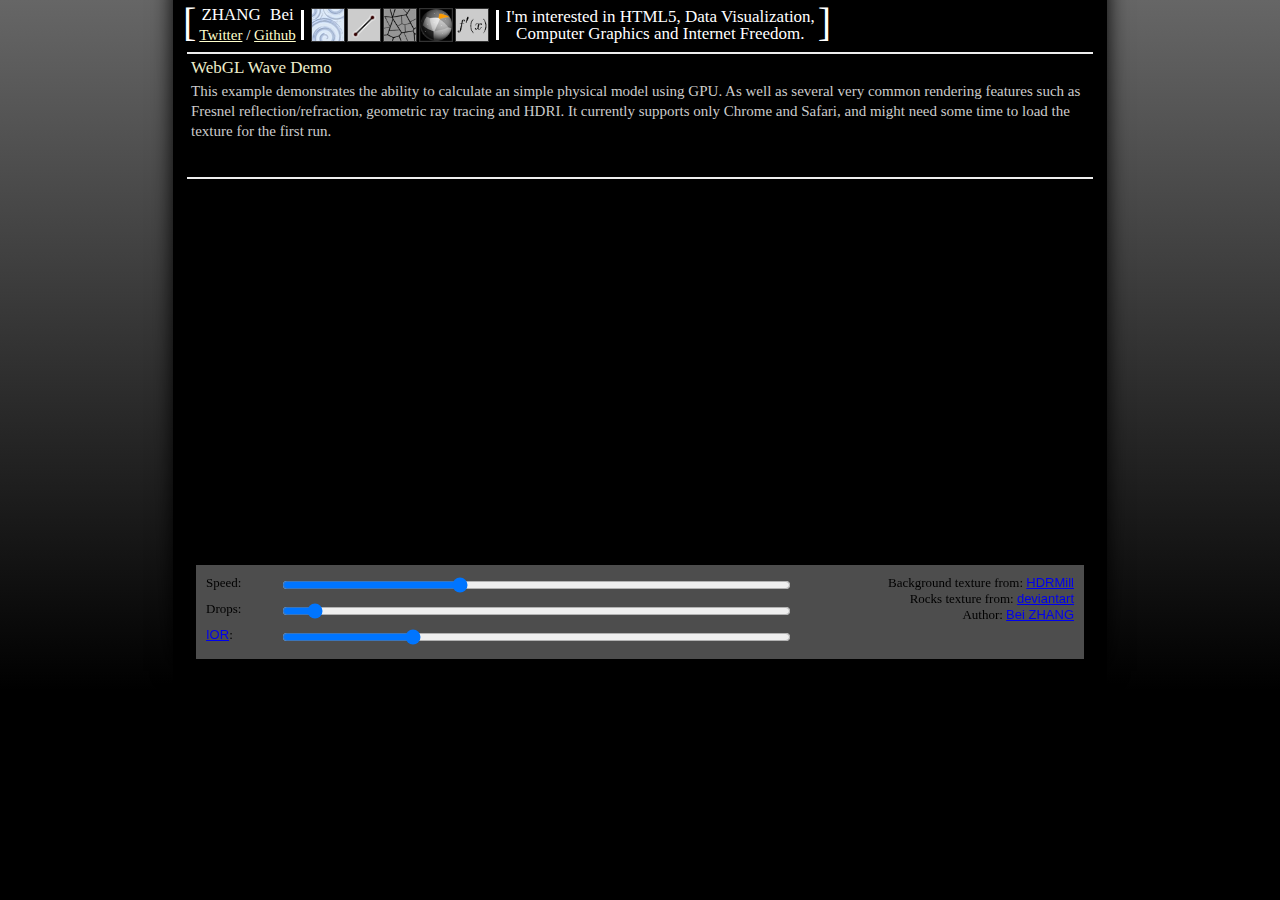
<file: index.html>
<!DOCTYPE html>
<html>
<head>
    <link href="style.css" rel="stylesheet"/>
    <script type="text/javascript" src="main.js"></script>
</head>
<body onload="onPageLoad()">
<div class="center">
    <div class="header">
        <div class="header-par">[</div>
        <div style="float: left; padding-top: 5px; font-size: 17px; text-align: center; line-height: 15px;">
            <span style="font-size: 17px; word-spacing: 5px;">ZHANG Bei</span> <br/> 
            <span style="font-size: 15px;">
            <a href="http://twitter.com/ikarienator">Twitter</a> / <a href="http://github.com/zhangbei">Github</a>
            </span>
        </div>
        <div style="margin-top: 10px; margin-left: 5px; float: left; width: 3px; height: 30px; background: white;"></div>
        <div id="menu" class="header-block"></div>
        <div style="margin-top: 10px; margin-left: 5px; float: left; width: 3px; height: 30px; background: white;"></div>
        <div class="header-block" style="line-height: 17px; font-size: 17px;">I'm interested in HTML5, Data Visualization, <br/> Computer Graphics and Internet Freedom.</div>
        <div class="header-par">]</div>
        <div>&nbsp;</div>
    </div>
    <div id="texts">
        <div id="title"></div>
        <div id="intro"></div>
    </div>
    <iframe id="view" src="" style="border: 0; margin: 0 auto; overflow: hidden;">

    </iframe>
</div>
</body>
</html>
</file>
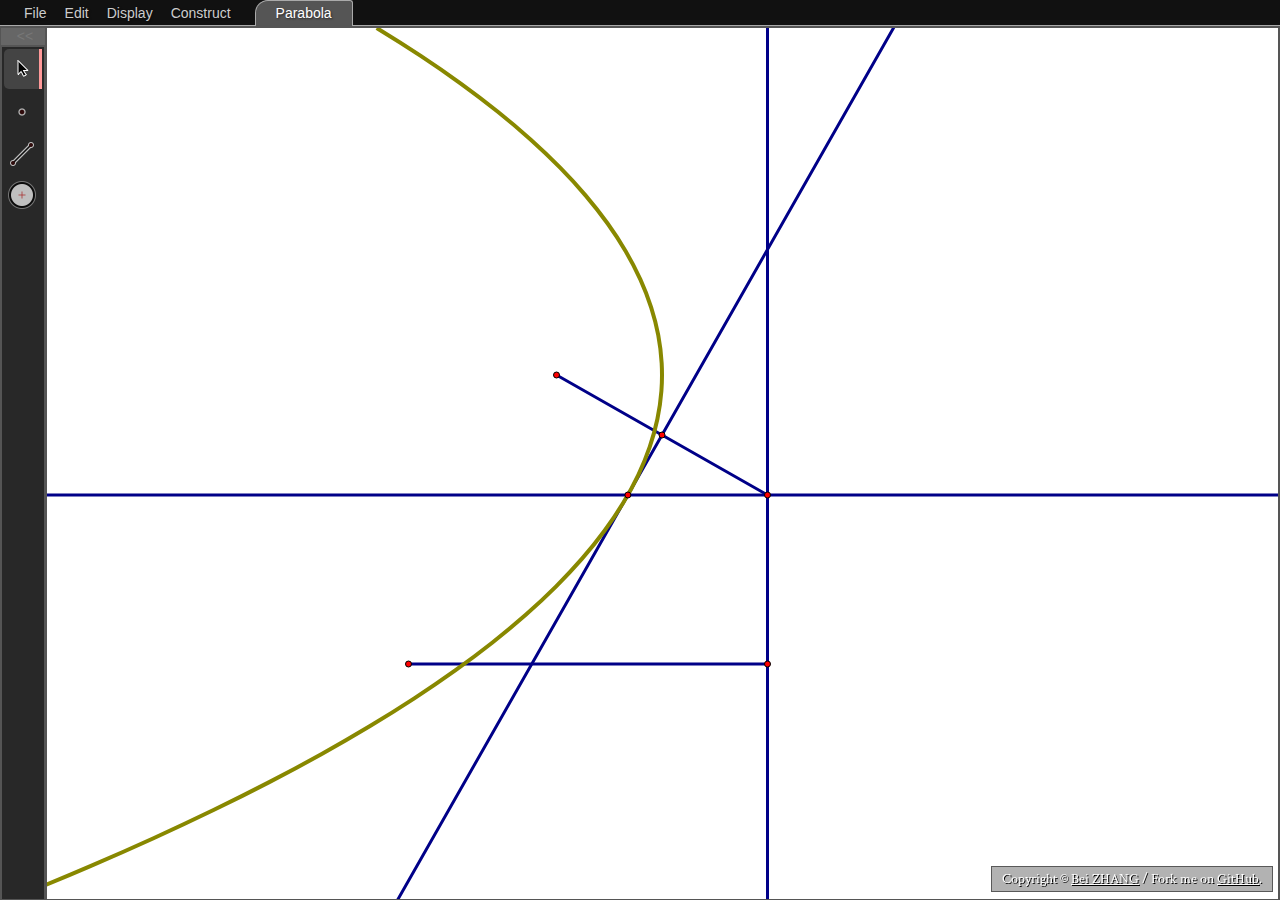
<file: gb/index.html>
<!DOCTYPE html>
<!--Currently disabled cache.manifest-->
<html>
<head>
    <meta http-equiv="Content-Type" content="text/html; charset=UTF-8"/>
    <meta name="viewport" content="width=device-width, user-scalable=no, initial-scale=1, maximum-scale=1"/>
    <meta name="apple-mobile-web-app-capable" content="yes"/>
    <link href="css/index.css" rel="stylesheet" type="text/css"/>
    <title>Geoboard 0.1</title>
    <script type="text/javascript">
        localStorage['cv-Geoboard-0.1-files'] = '["Parabola"]';
        localStorage['cv-Geoboard-0.1-Parabola'] = '{"title":"Parabola","nextId":115,"entities":[{"type":"gpo","data":{"id":"ent100","color":"#F00","hidden":false,"size":4,"name":"","showLabel":false,"labelX":10,"labelY":10,"labelArg":0,"parents":[],"params":[-254,110.5],"fontSize":18}},{"type":"gpo","data":{"id":"ent101","color":"#F00","hidden":false,"size":4,"name":"","showLabel":false,"labelX":10,"labelY":10,"labelArg":0,"parents":[],"params":[105,110.5],"fontSize":18}},{"type":"gpo","data":{"id":"ent105","color":"#F00","hidden":false,"size":4,"name":"","showLabel":false,"labelX":10,"labelY":10,"labelArg":0,"parents":[],"params":[-106,-178.5],"fontSize":18}},{"type":"gli","data":{"id":"ent102","color":"#008","hidden":false,"size":4,"name":"","showLabel":false,"labelX":10,"labelY":10,"labelArg":0.5,"parents":["ent100","ent101"],"params":[],"fontSize":18}},{"type":"gpm","data":{"id":"ent103","color":"#000","hidden":false,"size":4,"name":"","parents":["ent102","ent101"],"params":[true]}},{"type":"xli","data":{"id":"ent104","color":"#008","hidden":false,"size":4,"name":"","showLabel":false,"labelX":10,"labelY":10,"labelArg":0.5,"parents":["ent101","ent103"],"params":[],"fontSize":18}},{"type":"poo","data":{"id":"ent106","color":"#F00","hidden":false,"size":4,"name":"","showLabel":false,"labelX":10,"labelY":10,"labelArg":0,"parents":["ent104"],"params":[-0.47075208913649025],"fontSize":18}},{"type":"gli","data":{"id":"ent107","color":"#008","hidden":false,"size":4,"name":"","showLabel":false,"labelX":10,"labelY":10,"labelArg":0.5,"parents":["ent105","ent106"],"params":[],"fontSize":18}},{"type":"gpm","data":{"id":"ent108","color":"#000","hidden":false,"size":4,"name":"","parents":["ent104","ent106"],"params":[true]}},{"type":"mpo","data":{"id":"ent110","color":"#F00","hidden":false,"size":4,"name":"","showLabel":false,"labelX":10,"labelY":10,"labelArg":0,"parents":["ent107"],"params":[],"fontSize":18}},{"type":"xli","data":{"id":"ent109","color":"#008","hidden":false,"size":4,"name":"","showLabel":false,"labelX":10,"labelY":10,"labelArg":0.5,"parents":["ent106","ent108"],"params":[],"fontSize":18}},{"type":"gpm","data":{"id":"ent111","color":"#000","hidden":false,"size":4,"name":"","parents":["ent107","ent110"],"params":[true]}},{"type":"xli","data":{"id":"ent112","color":"#008","hidden":false,"size":4,"name":"","showLabel":false,"labelX":10,"labelY":10,"labelArg":0.5,"parents":["ent110","ent111"],"params":[],"fontSize":18}},{"type":"xpo","data":{"id":"ent113","color":"#F00","hidden":false,"size":4,"name":"","showLabel":false,"labelX":10,"labelY":10,"labelArg":0,"parents":["ent112","ent109"],"params":[0],"fontSize":18}},{"type":"loc","data":{"id":"ent114","color":"#880","hidden":false,"size":4,"name":"","showLabel":false,"labelX":10,"labelY":10,"labelArg":0,"parents":["ent106","ent113"],"params":[],"fontSize":18}}],"panX":0,"panY":90,"scaleFactor":1}';
        localStorage['cv-Geoboard-0.1-currentDocument'] = 'Parabola';
    </script>
    <script src="scripts/geoboard.compiled.js"></script>
    <link href="http://fonts.googleapis.com/css?family=Crimson+Text" rel="stylesheet" type="text/css">
</head>
<body onload="init()">
<div id="header">
    <ul id="menu" class="menu"></ul>
    <ul id="page-header" class="page-header"></ul>
</div>
<div id="center">
    <div id="left">
        <div id="tools-hider" class="tools-hider">&nbsp;</div>
        <ul id="tools" class="tool"></ul>
    </div>
    <div id="board">
        <div id="area"></div>
    </div>
</div>
<div id="footer">
    <span>
        Copyright &copy; <a target="_blank" href="http://zhangbei.github.com">Bei ZHANG</a> / Fork me on <a
            target="_blank" href="http://github.com/zhangbei/Geoboard">GitHub</a>.
    </span>
</div>
</body>
</html>
</file>
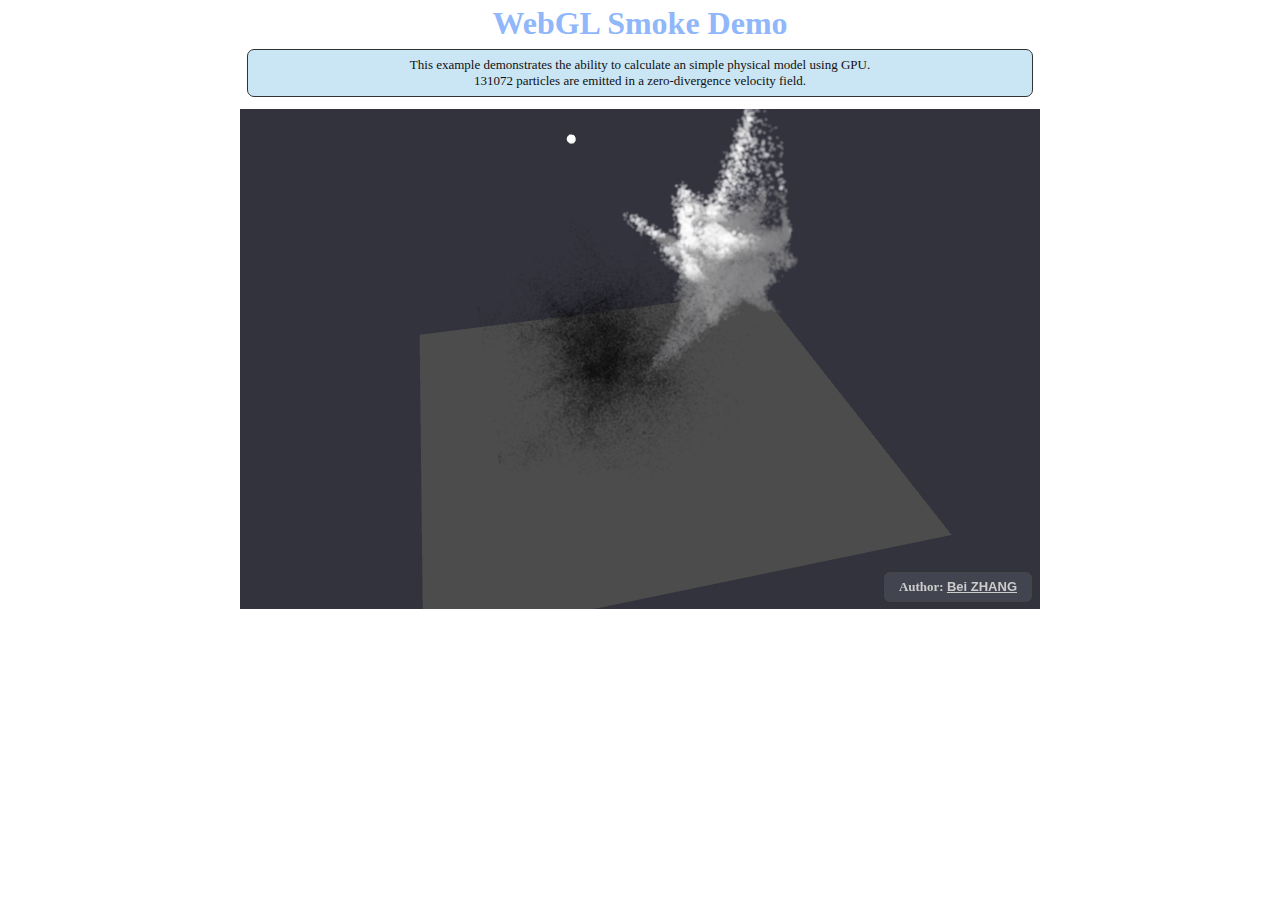
<file: smoke/index.html>
<!DOCTYPE html>
<html>
<head>
  <title>Smoke</title>
  <!--<link href='http://fonts.googleapis.com/css?family=Crimson+Text' rel='stylesheet' type='text/css'>-->
  <link rel="stylesheet" media="all" type="text/css" href="style.css"/>
  <style type="text/css">
    canvas {
      background: black;
    }
  </style>

  <script type="text/javascript" src="PhiloGL.cls.js"></script>
  <script type="text/javascript" src="CameraControl.js"></script>
  <script type="text/javascript" src="SwapTexture.js"></script>
  <script type="text/javascript" src="index.js"></script>

</head>
<body>
<div id="container">
  <div id="title">
    <h1>WebGL Smoke Demo</h1>

    <div class="description">
      This example demonstrates the ability to calculate an simple physical model using GPU. <br/>
      131072 particles are emitted in a zero-divergence velocity field.
    </div>
  </div>

  <canvas id="smoke" style="width:800px;height:500px"></canvas>

  <div class="banner">Author: <a target="_blank" href="http://zhangbei.github.com">Bei ZHANG</a></div>
</div>

<script>
  if (!PhiloGL.hasWebGL()) {
    document.body.className = 'no-webgl';
    document.getElementById('fallback').innerHTML = ''
        + '<div style="margin:10px;">'
        + 'Your browser does not support WebGL. Try downloading <a href="http://google.com/chrome/">Google Chrome</a> to see the example.'
        + '</div>'
        + '<iframe title="YouTube video player" width="640" height="510" src="http://www.youtube.com/embed/NzDA2Rj3_uE" frameborder="0" allowfullscreen></iframe>';
  }
</script>
</body>
</html>
</file>
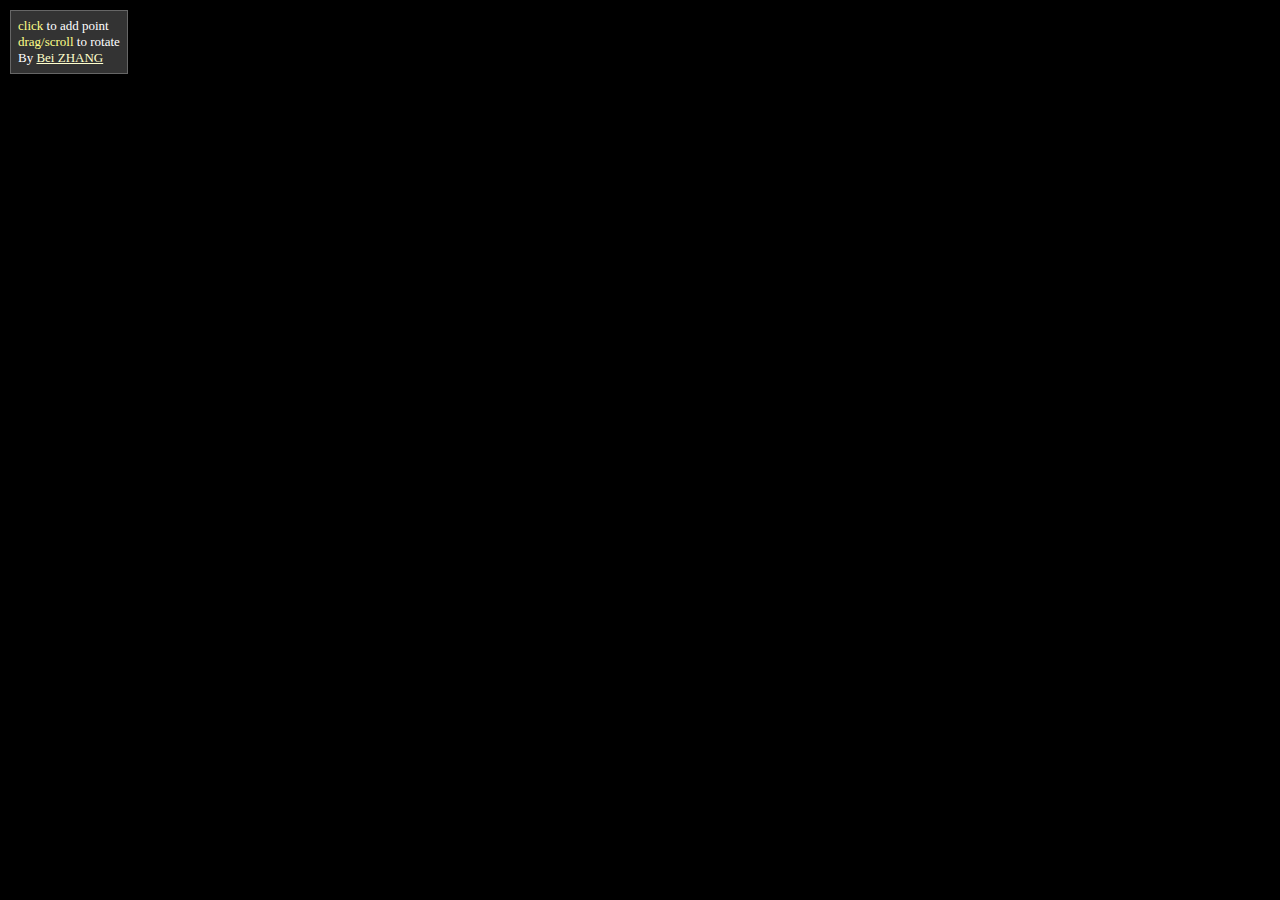
<file: sp_voronoi/index.html>
<!DOCTYPE html>
<html>
<head>
  <title>PhiloGL - Spherical Voronoi Diagram</title>
  <meta charset="utf-8">
  <link href='http://fonts.googleapis.com/css?family=Crimson+Text' rel='stylesheet' type='text/css'>
  <link type='text/css' rel='stylesheet' href='style.css' media='all' />
  <script src="PhiloGL.js"></script>
  <script src="index.js"></script>
  <style type="text/css">
    
  </style>
</head>
<body>
    <canvas id="voronoi" style="border: none;"></canvas>

    <div id="intro">
      <span class="inst">click</span> to add point<br/>
      <span class="inst">drag/scroll</span> to rotate<br/>
      By <a target="_blank" href="http://zhangbei.github.com">Bei ZHANG</a> <br/>
    </div>
</body>
</html>
</file>
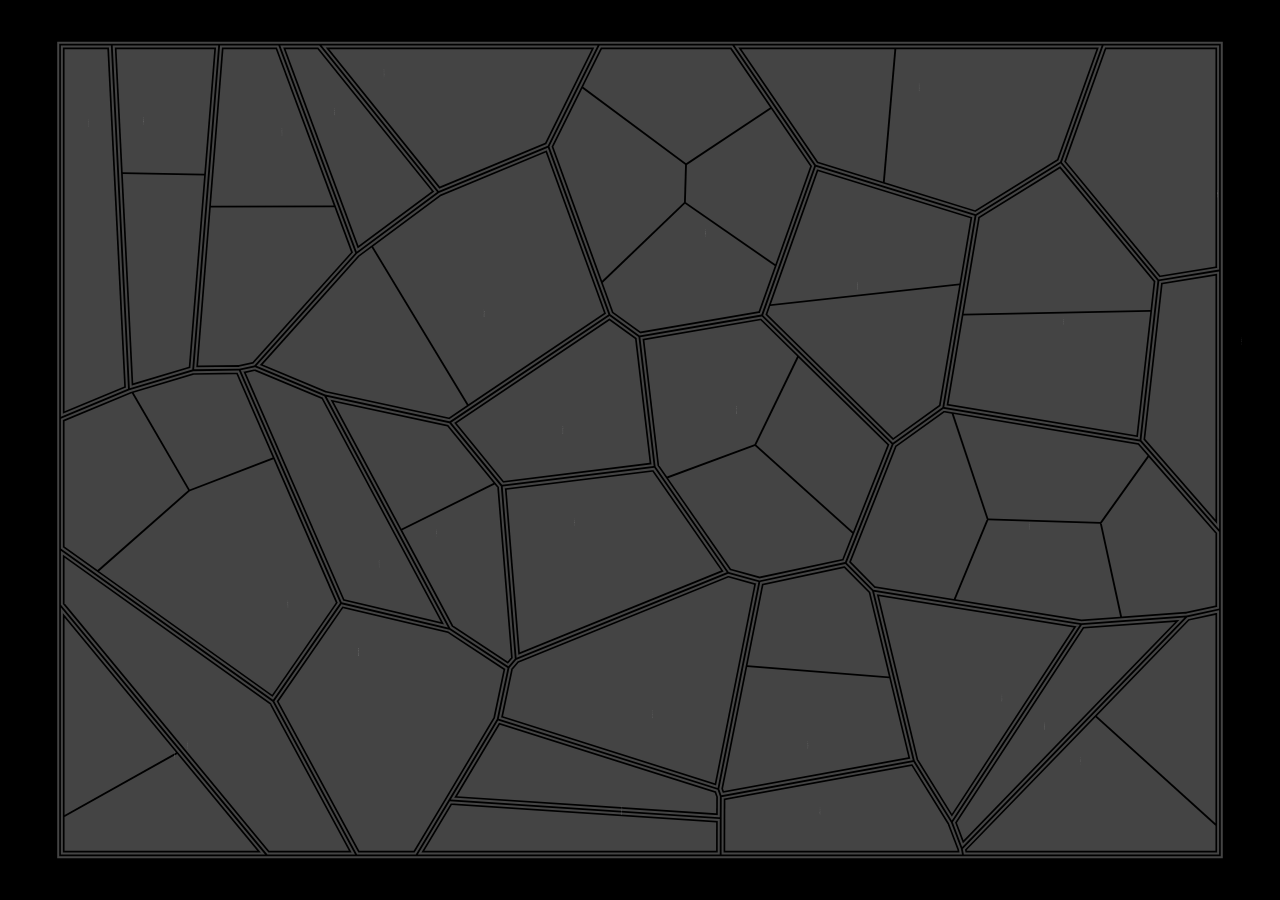
<file: voronoi_treemap/index.html>
<!DOCTYPE html PUBLIC "-//W3C//DTD XHTML 1.0 Transitional//EN"
        "http://www.w3.org/TR/xhtml1/DTD/xhtml1-transitional.dtd">
<html xmlns="http://www.w3.org/1999/xhtml" xml:lang="en" lang="en">
<head>
    <meta http-equiv="Content-Type" content="text/html; charset=UTF-8"/>
    <title>Voronoi - Voronoi Treemaps -- Infrastractures</title>

    <!-- Test CSS -->
    <link type="text/css" href="style.css" rel="stylesheet"/>
    <!--[if IE]>
    <script language="javascript" type="text/javascript" src="/Extras/excanvas.js"></script><![endif]-->
    <script language="javascript" type="text/javascript" src="jit.js"></script>
    <script type="text/javascript">
        var labelType, useGradients, nativeTextSupport, animate;

        (function () {
            var ua = navigator.userAgent,
                    iStuff = ua.match(/iPhone/i) || ua.match(/iPad/i),
                    typeOfCanvas = typeof HTMLCanvasElement,
                    nativeCanvasSupport = (typeOfCanvas == 'object' || typeOfCanvas == 'function'),
                    textSupport = nativeCanvasSupport
                            && (typeof document.createElement('canvas').getContext('2d').fillText == 'function');
            //I'm setting this based on the fact that ExCanvas provides text support for IE
            //and that as of today iPhone/iPad current text support is lame
            labelType = (!nativeCanvasSupport || (textSupport && !iStuff)) ? 'Native' : 'HTML';
            nativeTextSupport = labelType == 'Native';
            useGradients = nativeCanvasSupport;
            animate = !(iStuff || !nativeCanvasSupport);
        })();

        var Log = {
            elem: false,
            write: function (text) {
                if (!this.elem)
                    this.elem = document.getElementById('log');
                this.elem.innerHTML = text;
                this.elem.style.left = (500 - this.elem.offsetWidth / 2) + 'px';
            }
        };
    </script>
    <!-- Add test -->
    <script language="javascript" type="text/javascript" src="test3.js"></script>
</head>

<body onload="init3();" style="background: black;">
<div id="infovis-3" class="infovis"></div>
</body>
</html>
</file>
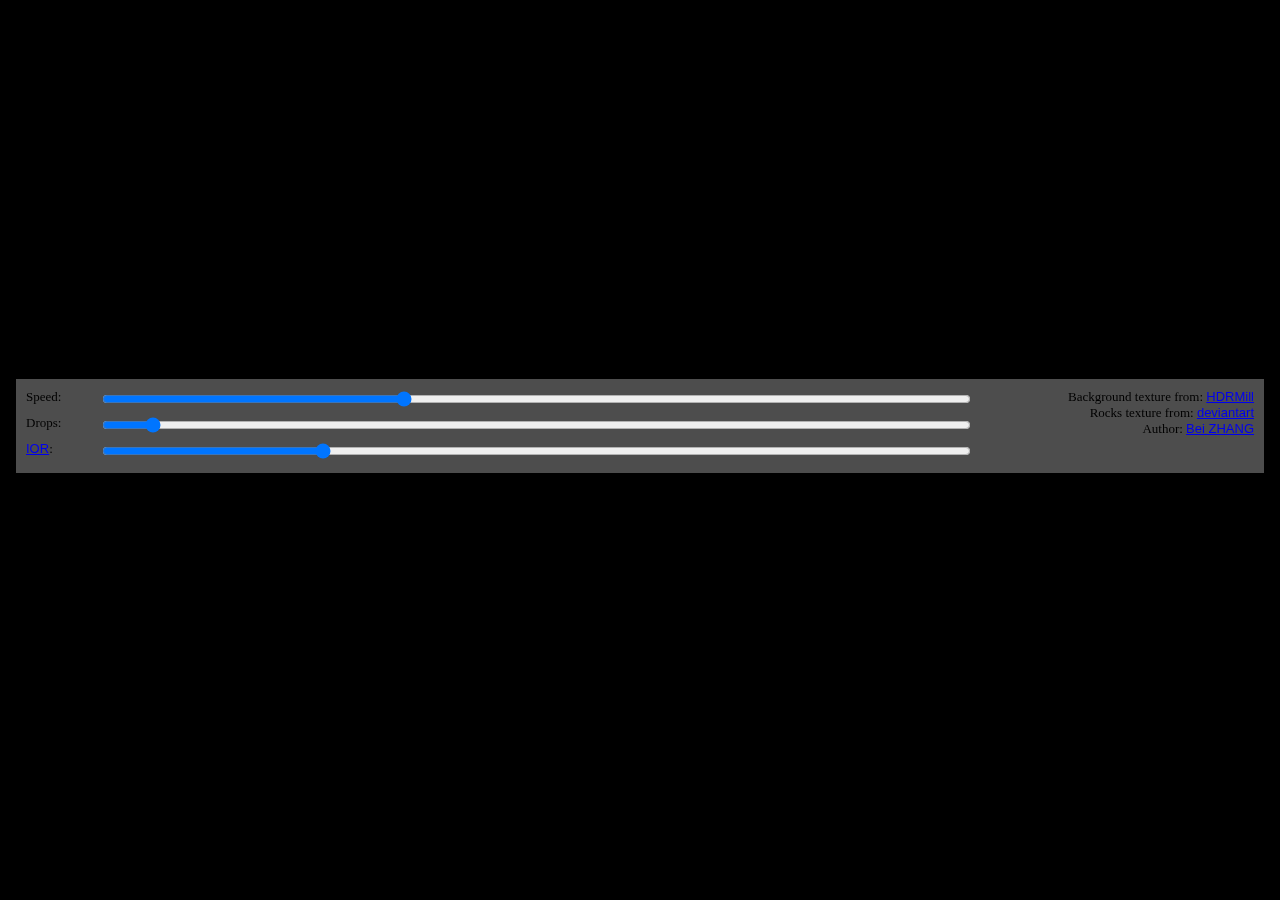
<file: wave/index.html>
<!DOCTYPE html>
<html>
<head>
  <title>Waving water</title>
  <!--<link href='http://fonts.googleapis.com/css?family=Crimson+Text' rel='stylesheet' type='text/css'>-->
  <link rel="stylesheet" media="all" type="text/css" href="style.css"/>
  <style type="text/css">
    canvas {
      background: black;
    }
  </style>

  <script src="PhiloGL.js"></script>
  <script src="CameraControl.js"></script>
  <script src="SwapTexture.js"></script>
  <script src="index.js"></script>

</head>
<body>
<div id="container">
  <canvas id="wave" width="904" height="480"></canvas>
  <div class="controls">
    <table style="width: 100%">
      <tr>
        <td style="width: 70px">Speed:</td>
        <td><input id='speed' type='range' value='1' min='-.05' max='3' step='0.001' style="width: 100%"/></td>
        <td rowspan="3" style="width: 270px; padding-left: 12px; text-align: right;"><div class="footer">
          Background texture from: <a href="http://www.hdrmill.com/Freebies.htm">HDRMill</a><br/>
          Rocks texture from: <a href="http://hhh316.deviantart.com/art/Seamless-ground-texture-183190001">deviantart</a><br/>
          Author: <a href="http://zhangbei.github.com">Bei ZHANG</a>
        </div></td>
      </tr>
      <tr>
        <td>Drops:</td>
        <td><input id='drops' type='range' value='5' min='0' max='100' step='0.5' style="width: 100%"/></td>
      </tr>
      <tr>
        <td><a href="http://en.wikipedia.org/wiki/Refractive_index">IOR</a>:</td>
        <td><input id='ior' type='range' value='1' min='0' max='4' step='0.005' style="width: 100%"/></td>
      </tr>
    </table>
  </div>
</div>
<script type="text/javascript">

  var _gaq = _gaq || [];
  _gaq.push(['_setAccount', 'UA-30839787-1']);
  _gaq.push(['_trackPageview']);

  (function() {
    var ga = document.createElement('script'); ga.type = 'text/javascript'; ga.async = true;
    ga.src = ('https:' == document.location.protocol ? 'https://ssl' : 'http://www') + '.google-analytics.com/ga.js';
    var s = document.getElementsByTagName('script')[0]; s.parentNode.insertBefore(ga, s);
  })();

</script>
</body>
</html>
</file>
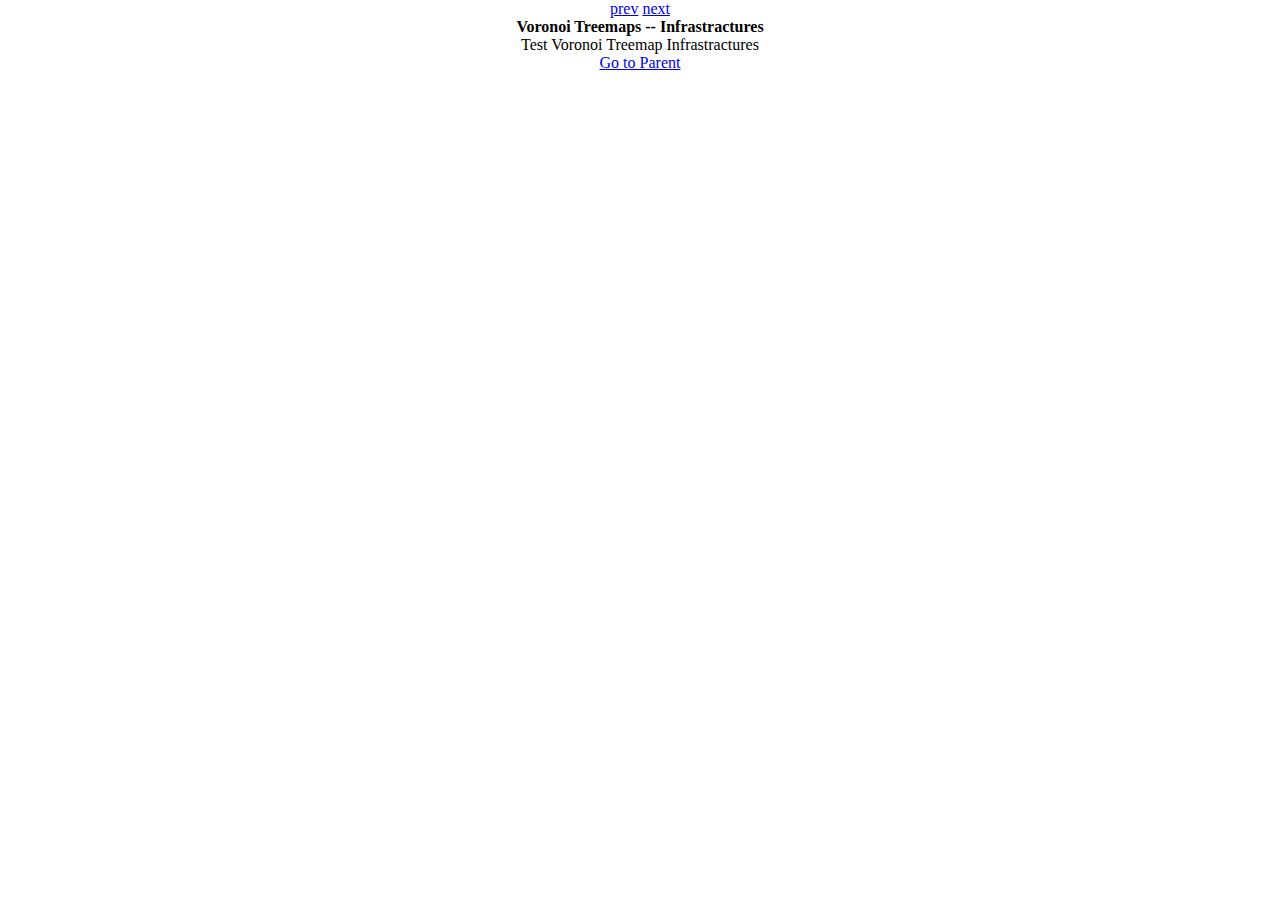
<file: voronoi_treemap/2.html>
<!DOCTYPE html PUBLIC "-//W3C//DTD XHTML 1.0 Transitional//EN"
        "http://www.w3.org/TR/xhtml1/DTD/xhtml1-transitional.dtd">
<html xmlns="http://www.w3.org/1999/xhtml" xml:lang="en" lang="en">
<head>
    <meta http-equiv="Content-Type" content="text/html; charset=UTF-8"/>
    <title>Voronoi - Voronoi Treemaps -- Infrastractures</title>

    <!-- Test CSS -->
    <link type="text/css" href="style.css" rel="stylesheet"/>
    <!--[if IE]>
    <script language="javascript" type="text/javascript" src="/Extras/excanvas.js"></script><![endif]-->
    <script language="javascript" type="text/javascript" src="jit.js"></script>
    <script type="text/javascript">
        var labelType, useGradients, nativeTextSupport, animate;

        (function() {
            var ua = navigator.userAgent,
                    iStuff = ua.match(/iPhone/i) || ua.match(/iPad/i),
                    typeOfCanvas = typeof HTMLCanvasElement,
                    nativeCanvasSupport = (typeOfCanvas == 'object' || typeOfCanvas == 'function'),
                    textSupport = nativeCanvasSupport
                            && (typeof document.createElement('canvas').getContext('2d').fillText == 'function');
            //I'm setting this based on the fact that ExCanvas provides text support for IE
            //and that as of today iPhone/iPad current text support is lame
            labelType = (!nativeCanvasSupport || (textSupport && !iStuff)) ? 'Native' : 'HTML';
            nativeTextSupport = labelType == 'Native';
            useGradients = nativeCanvasSupport;
            animate = !(iStuff || !nativeCanvasSupport);
        })();

        var Log = {
            elem: false,
            write: function(text) {
                if (!this.elem)
                    this.elem = document.getElementById('log');
                this.elem.innerHTML = text;
                this.elem.style.left = (500 - this.elem.offsetWidth / 2) + 'px';
            }
        };
    </script>
    <!-- Add test -->
    <script language="javascript" type="text/javascript" src="test2.js"></script>
</head>

<body onload="init();">
<div id="container">
    <div id="left-container">
        <a href="index.html" title="next">prev</a>
        <a href="3.html" title="next">next</a>


        <div class="text">
            <h4>
                Voronoi Treemaps -- Infrastractures
            </h4>

            Test Voronoi Treemap Infrastractures

        </div>

        <a id="back" href="#" class="theme button white">Go to Parent</a>

    </div>
    <div id="center-container">
        <div id="infovis"></div>
    </div>
    <div id="right-container">

        <div id="inner-details"></div>

    </div>
    <div id="log"></div>
</div>
</body>
</html>
</file>
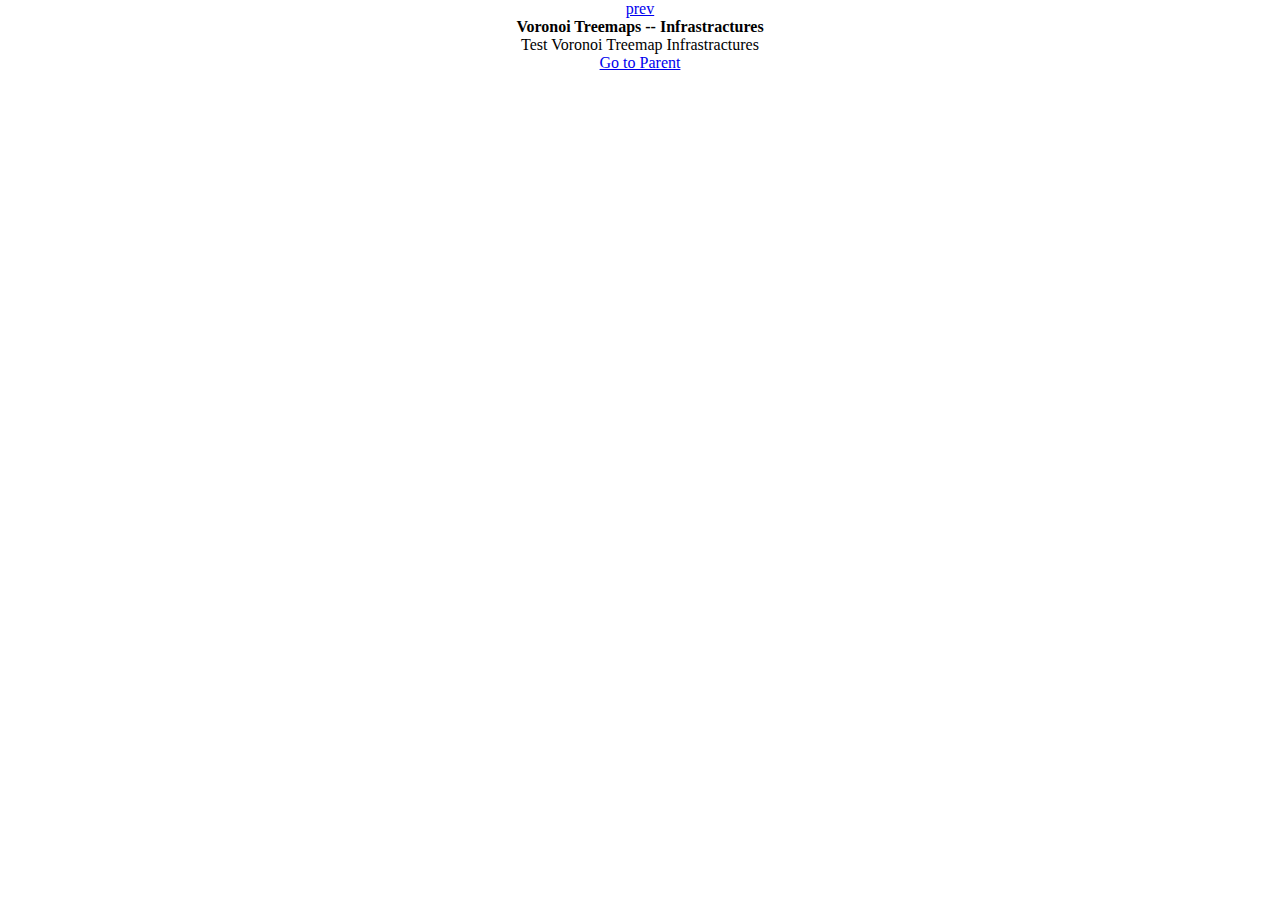
<file: voronoi_treemap/3.html>
<!DOCTYPE html PUBLIC "-//W3C//DTD XHTML 1.0 Transitional//EN"
        "http://www.w3.org/TR/xhtml1/DTD/xhtml1-transitional.dtd">
<html xmlns="http://www.w3.org/1999/xhtml" xml:lang="en" lang="en">
<head>
    <meta http-equiv="Content-Type" content="text/html; charset=UTF-8"/>
    <title>Voronoi - Voronoi Treemaps -- Infrastractures</title>

    <!-- Test CSS -->
    <link type="text/css" href="style.css" rel="stylesheet"/>
    <!--[if IE]>
    <script language="javascript" type="text/javascript" src="/Extras/excanvas.js"></script><![endif]-->
    <script language="javascript" type="text/javascript" src="jit.js"></script>
    <script type="text/javascript">
        var labelType, useGradients, nativeTextSupport, animate;

        (function() {
            var ua = navigator.userAgent,
                    iStuff = ua.match(/iPhone/i) || ua.match(/iPad/i),
                    typeOfCanvas = typeof HTMLCanvasElement,
                    nativeCanvasSupport = (typeOfCanvas == 'object' || typeOfCanvas == 'function'),
                    textSupport = nativeCanvasSupport
                            && (typeof document.createElement('canvas').getContext('2d').fillText == 'function');
            //I'm setting this based on the fact that ExCanvas provides text support for IE
            //and that as of today iPhone/iPad current text support is lame
            labelType = (!nativeCanvasSupport || (textSupport && !iStuff)) ? 'Native' : 'HTML';
            nativeTextSupport = labelType == 'Native';
            useGradients = nativeCanvasSupport;
            animate = !(iStuff || !nativeCanvasSupport);
        })();

        var Log = {
            elem: false,
            write: function(text) {
                if (!this.elem)
                    this.elem = document.getElementById('log');
                this.elem.innerHTML = text;
                this.elem.style.left = (500 - this.elem.offsetWidth / 2) + 'px';
            }
        };
    </script>
    <!-- Add test -->
    <script language="javascript" type="text/javascript" src="test3.js"></script>
</head>

<body onload="init();">
<div id="container">
    <div id="left-container">
        <a href="2.html" title="next">prev</a>


        <div class="text">
            <h4>
                Voronoi Treemaps -- Infrastractures
            </h4>

            Test Voronoi Treemap Infrastractures

        </div>

        <a id="back" href="#" class="theme button white">Go to Parent</a>

    </div>
    <div id="center-container">
        <div id="infovis"></div>
    </div>
    <div id="right-container">

        <div id="inner-details"></div>

    </div>
    <div id="log"></div>
</div>
</body>
</html>
</file>
<file: style.css>
@charset "UTF-8";
* {
    margin: 0;
    padding: 0;
    font-family: Times, Medio;
    line-height: 20px;
}

html {
    background: #000;
}
body {
    text-align: center;
    background: no-repeat -webkit-linear-gradient(top, #666 0%, #000 100%);
    background: no-repeat -moz-linear-gradient(top, #666 0%, #000 100%);
    background: no-repeat -o-linear-gradient(top, #666 0%, #000 100%);
}

.center {
    background: black;
    color: white;
    margin: 0px auto;
    width: 920px;
    position: relative;
    padding: 0px 7px;
    box-shadow: 0px -20px 20px black;
}

.center .header {
    height: 52px;
    width: 915px;
}

a {
    color: #FFC;
}

iframe {
    background: black;
    border: 0;
    width: 920px;
    height: 500px;
    margin-top: 5px;
}

.header-par {
    float: left;
    font-size: 40px;
    padding-left: 3px;
    line-height: 45px;
    padding-right: 3px;
}

#title {
    color: #EEC;
    text-align: left;
    padding-bottom: 3px;
    font-size: 17px;
}

#intro {
    color: #CCC;
    font-size: 15px;
    text-align: left;
}

#texts {
    margin: 0px 7px 7px 7px;
    padding: 4px;
    border-top: 2px solid #EEE;
    border-bottom: 2px solid #EEE;
    height: 115px;
}

.header-block {
    float: left;
    padding-top: 8px;
    margin-left: 7px;
    font-size: 17px;
    line-height: 20px;
}

#menu {
    color: #EEE;
    
}

#menu > .item {
    cursor: pointer;
    margin-right: 2px;
    background: #CCC;
    border: 1px solid #333;
    float: left;
    width: 32px;
    height: 32px;
}
</file>
<file: gb/css/index.css>
* {
    margin: 0px;
    padding: 0px;
    font-family: Verdana, Helvetica, Arial, sans-serif;
    font-size: 14px;
    z-index: auto;
    -webkit-user-select: none;
    -moz-user-select: -moz-none;
    -o-user-select: none;
    -webkit-user-drag: none;
    user-select: none;
    background: transparent;
}

.touch * {
    font-size: 18px;
    -moz-transition: none !important;
    -webkit-transition: none !important;
    transition: none !important;
    text-shadow: none !important;
}

html {
    overflow: hidden;
}

div#header {
    background: #282828;
}

div#center {
    background: #555;
    display: block;
    position: absolute;
    top: 27px;
    bottom: 0px;
    left: 0px;
    right: 0px;
    display: block;
}

.touch div#center {
    top: 33px;
}

div#board {
    right: 1px;
    left: 46px;
    position: inherit;
    margin: 1px;
    top: 0px;
    bottom: 0px;
    background: #fff;
}

.touch div#board {
    left: 56px;
}

#center.hide-tools div#board {
    left: 10px;
    -moz-transition: left 0.5s ease;
    -webkit-transition: left 0.5s ease;
    transition: left 0.5s ease;
}

#center.hide-props div#board {
    right: 10px;
    -moz-transition: left 0.5s ease;
    -webkit-transition: left 0.5s ease;
    transition: left 0.5s ease;
}

ul.page-header {
    height: 25px;
    list-style: none;
    padding-left: 15px;
    background: #111;
    border-bottom: 2px solid #555;
}

.touch ul.page-header {
    height: 31px;
}

ul.page-header:after {
    content: '';
    position: absolute;
    border-bottom: 1px solid #aaa;
    top: 0px;
    height: 25px;
    left: 0px;
    right: 0px;
}

.touch ul.page-header:after {
    height: 30px;
}

ul.page-header li {
    position: relative;
    float: left;
    background: #ccc;
    font-size: 14px;
    -moz-border-radius-topleft: 13px;
    -moz-border-radius-topright: 3px;
    border-top-left-radius: 13px;
    border-top-right-radius: 3px;
    padding: 5px 20px;
    margin-right: -13px;
    height: 14px;
    line-height: 15px;
    cursor: pointer;
    border: 1px solid #aaa;
    width: auto;
    z-index: 2;
}

.touch ul.page-header li {
    font-size: 18px;
    height: 19px;
    line-height: 19px;
}

ul.page-header li.active {
    color: white;
    text-shadow: rgba(0, 0, 0, 0.5) 1px 1px 2px;
    height: 15px;
    background: #555;
    border-bottom: none;
    z-index: 3;
}

.touch ul.page-header li.active {
    height: 20px;
    line-height: 20px;
}

ul.page-header li.active:hover {
    color: white;
}

ul.page-header li:hover {
    color: #555;
}

div#area {
    position: relative;
    background: #FFF;
    width: 100%;
    height: 100%;
}

canvas {
    position: absolute;
    background: transparent;
    top: 0px;
    left: 0px;
    right: 0px;
    bottom: 0px;
    display: none;
    z-index: 10;
}

canvas.phantom {
    z-index: 1000;
}

canvas.active {
    display: inline;
}

ul#foot {
    display: block;
    position: absolute;
    bottom: 0px;
    background: #ccc;
    height: 27px;
    left: 0px;
    right: 0px;
}

ul#foot li {
    float: left;
    line-height: 19px;
    margin: 1px 1px 1px 3px;
    padding: 1px 5px;
    border: 1px inset;
}

div#right {
    right: 0px;
    width: 190px;
    top: 0px;
    bottom: 0px;
    margin: 1px;
    position: absolute;
}

#right .tools-hider:after {
    content: '>>';
}

div#right div#prop {
    margin-top: 16px;
    top: 26px;
    left: 0px;
    bottom: 0px;
    right: 0px;
    background: #333;
    position: absolute;
    padding: 5px 8px;
    color: #ddd;
    text-shadow: 1px 1px 0px black;
}

#right ul.page-header li {
    -moz-border-radius-topleft: 3px;
    -moz-border-radius-topright: 3px;
    border-top-left-radius: 3px;
    border-top-right-radius: 3px;
    padding: 5px;
    margin-right: 0px;
}

#right ul.page-header:after {
    margin-top: 16px;
}

.center-message {
    vertical-align: middle;
    text-align: center;
    position: absolute;
    top: 50%;
    display: none;
}

:only-child.center-message {
    display: block;
}

svg .ent:hover {
    stroke: red !important;
    fill: red !important;
    cursor: pointer;
}

/***
* Dialog
***/
div.mask {
    position: absolute;
    z-index: 1000000;
    left: 0px;
    right: 0px;
    top: 0px;
    bottom: 0px;
    background: rgba(0, 0, 0, 0.5);
    display: none;
}

input[type="text"] {
    -webkit-user-select: text;
    -o-user-select: text;
    -moz-user-select: text;
    user-select: text;
    border: 1px solid #111;
    color: white;
    float: left;
    margin: -1px;
}

#footer {
    font-family: 'Crimson Text', Verdana;
    position: absolute;
    position: fixed;
    left: 0;
    right: 0;
    bottom: 7px;
    height: 23px;
    z-index: 100000;
    text-align: right;
    padding-right: 7px;
}

#footer span {
    background: rgba(0, 0, 0, 0.3);
    border: 1px solid rgba(0, 0, 0, 0.5);
    padding: 3px 10px;
}

#footer * {
    color: white;
    text-shadow: 1px 1px 0px black;
    font-family: 'Crimson Text', Verdana;
}

ul.show-ud span.ud {
    text-decoration: underline;
}

ul.menu {
    float: left;
    padding: 0 15px;
    list-style: none;
    height: 25px;
    font-weight: normal;
    font-size: 14px;
    font-style: normal;
    text-align: center;
    text-shadow: rgba(0, 0, 0, 0.5) 1px 1px 2px;
    text-decoration: none;
    -webkit-transition: .05s linear;
    -moz-transition: all .05s linear;
    transition: .05s linear;
}

.touch ul.menu {
    height: 31px;
    font-size: 18px;
    text-shadow: none;
    left: 150px;
}

ul.menu li.item {
    position: relative;
    cursor: pointer;
    float: left;
    color: #ccc;
    padding: 5px 9px;
    border-bottom: 3px solid transparent;
    height: 12px;
    white-space: nowrap;
    z-index: 100000;
}

.touch ul.menu li.item {
    height: 17px;
}

ul.menu.expand li.item:hover {
    border-bottom: 3px solid #f99;
}

ul.menu ul.sub-menu {
    box-shadow: 2px 2px 4px rgba(0, 0, 0, 0.5);
}

ul.menu li.item:hover a {
    color: #fff;
    -moz-transition: .05s linear;
    -webkit-transition: .05s linear;
    transition: .05s linear;
}

ul.menu li.item.disabled {
    color: #777;
    text-shadow: none;
}

li.item ul.sub-menu li.sub-item.disabled {
    color: #777;
    text-shadow: none;
}

li.item ul.sub-menu li.sub-item.disabled:hover {
    background: transparent;
    cursor: default;
}

ul.sub-menu {
    position: absolute;
    background: #282828;
    z-index: 10001;
    padding: 2px;
    margin-top: 3px;
    margin-left: -10px;
    list-style: none;
    top: -10000px;
    opacity: 0;
    border: 1px solid #444;
    text-shadow: 0px 1px 0px #e5e5ee;
}

ul.menu.expand li.item:hover ul.sub-menu {
    top: 100%;
    opacity: 1;
    -moz-transition: opacity .05s linear;
    -webkit-transition: opacity .05s linear;
    transition: opacity .05s linear;
    cursor: default;
}

ul.sub-menu li.sep {
    margin: 0px 7px;
    margin-bottom: 2px;
    height: 0px;
    border-top: 1px solid #222;
    border-bottom: 1px solid #333;
    cursor: default;
}

li.item ul.sub-menu li.sub-item {
    margin: 0px;
    cursor: pointer;
    position: relative;
    float: none;
    text-shadow: rgba(0, 0, 0, 0.5) 1px 1px 2px;
    text-align: left;
    padding: 0px 20px;
    font-size: 12px;
    height: 18px;
    line-height: 18px;
    text-shadow: rgba(0, 0, 0, 0.5) 1px 1px 2px;
}

.touch li.item ul.sub-menu li.sub-item {
    height: 23px;
    line-height: 23px;
    font-size: 19px;
    padding: 0px 25px;
}

li.item ul.sub-menu li.sub-item:hover {
    background: rgba(255, 255, 255, 0.2);
    -moz-transition: background .05s linear;
    -webkit-transition: background .05s linear;
    transition: background .05s linear;
}#left {
    width: 46px;
    position: absolute;
    top: 0px;
    bottom: 0px;
}

.touch #left {
    width: 56px;
}

ul.tool {
    border: 1px solid #555;
    top: 19px;
    left: 1px;
    right: 1px;
    bottom: 0px;
    position: inherit;
    background: #282828;
    list-style: none;
    overflow-y: hidden;
    padding: 2px;
    -moz-transition: .1s linear;
    -webkit-transition: .1s linear;
    transition: .1s linear;
    overflow: hidden;
}

#left .tools-hider:after {
    content: '<<';
}

.hide-tools #left .tools-hider:after {
    content: '';
}

.tools-hider {
    cursor: pointer;
    color: #777;
    position: inherit;
    top: 1px;
    right: 1px;
    left: 1px;
    height: 17px;
    line-height: 17px;
    text-align: center;
    background: rgba(255, 255, 255, 0.1);
    border-radius: 0px;
    -moz-border-radius: 0px;
    border: 0px;
    color: #777;
}

.hide-tools .tools-hider {
    opacity: 1;
    bottom: 1px;
    height: auto;
}

ul.tool > li {
    cursor: pointer;
    color: white;
    border-right: 3px solid #282828;
    right: 1px;
    height: 40px;
    line-height: 1px;
    text-align: center;
    margin-bottom: 2px;
    vertical-align: middle;
    border-top-left-radius: 5px;
    border-bottom-left-radius: 5px;
    -moz-border-radius-topleft: 5px;
    -moz-border-radius-bottomleft: 5px;
    -moz-transition: all .1s linear;
    -webkit-transition: all .1s linear;
    transition: all .1s linear;
}

.touch ul.tool > li {
    height: 50px;
    line-height: 1px;
    margin-bottom: 5px;
}

ul.tool > li.group:after {
    content: '>'
}

ul.tool > li.group div {
    display: none;
}

ul.tool > li.group div.active {
    display: block;
}

#center.hide-tools #left {
    width: 12px;
    -moz-transition: width 0.5s ease;
    -webkit-transition: width 0.5s ease;
    transition: width 0.5s ease;
}

#center.hide-tools ul.tool {
    left: 30px;
    opacity: 0;
}

ul.tool li:hover {
    background: #444;
    border-color: #cef;
    -moz-transition: all 0s linear;
    -webkit-transition: 0s linear;
    transition: 0s linear;
}

ul.tool li > * {
    opacity: 0.7;
    -moz-transition: opacity 0.2s linear;
    -webkit-transition: opacity 0.2s linear;
    transition: opacity 0.2s linear;
}

ul.tool li.item img {
    margin: 3px 0px;
}

#center.hide-tools ul.tool li.item {
    opacity: 0;
    margin-left: 50px;
    -moz-transition: margin-left opacity 0.5s ease;
    -webkit-transition: margin-left opacity 0.5s ease;
    transition: margin-left opacity 0.5s ease;
}

ul.tool li.active > * {
    opacity: 1;
    -moz-transition: opacity 0.2s linear;
    -webkit-transition: opacity 0.2s linear;
    transition: opacity 0.2s linear;
}

ul.tool li.active {
    background: #444;
    border-color: #f99;
    -moz-transition: border-color .1s linear;
    -webkit-transition: border-color .1s linear;
    transition: border-color .1s linear;
}
</file>
<file: smoke/style.css>
html, body {
    text-align: center;
    font-family: Verdana;
    margin: 0;
    padding: 0;
    color: #000;
}

input.error {
    background: #ffdddd;
}

#container {
    position: relative;
    margin: 0 auto;
    display: inline-block;
}

h1 {
    margin: 5px;
    color: #8fb7fa;
}

h2 {
    margin: 10px;
}

td {
    vertical-align: top;
}

.title {
    text-align: center;
    display: inline-block;
}

.controls {
    position: absolute;
    bottom: 8px;
    left: 8px;
    width: 978px;
    background: rgba(255, 255, 255, 0.3);
    padding: 7px;
    margin: 8px;
    color: #000;
    font-size: 13px;
    /*  text-align: left;*/
}

.controls table tr td {
    -webkit-touch-callout: none;
    -webkit-user-select: none;
    -khtml-user-select: none;
    -moz-user-select: none;
    -ms-user-select: none;
    text-align: left;
    margin: auto;
}

.description {
    text-align: center;
    font-size: 13px;
    margin: 7px;
    padding: 7px 15px;
    border: 1px #333 solid;
    background: #cae5f4;
    border-radius: 7px;
    color: #111;
}

canvas {
    margin-top: 5px;
}

a {
    font-family: Helvetica;
}

.fullscreen canvas {
    position: absolute;
    left: 0px;
    top: 0px;
    width: 100%;
    height: 100%;
    padding: 0px;
    margin: 0px;
    z-index: 10;
}

.banner {
    -webkit-touch-callout: none;
    -webkit-user-select: none;
    -khtml-user-select: none;
    -moz-user-select: none;
    -ms-user-select: none;
    position: absolute;
    right: 0px;
    bottom: 3px;
    text-align: center;
    font-weight: bold;
    font-size: 13px;
    margin: 7px;
    padding: 7px 15px;
    border: 1px #333 solid;
    background: rgba(202, 229, 244, 0.1);
    border-radius: 7px;
    color: #ccc;
}

.banner a {
    color: #ccc;
}
</file>
<file: sp_voronoi/style.css>
* {
    margin: 0;
    padding: 0;
}

body {
    text-align: center;
}

#voronoi {
    background: black;
    position: absolute;
    left: 0px;
    top: 0px;
    width: 100%;
    height: 100%;
}

#intro {
    text-align: left;
    font-size: 13px;
    color: #FFF;
    position: absolute;
    position: fixed;
    z-index: 10000;
    background: #333;
    border: 1px solid #666;
    padding: 7px;
    left: 10px;
    top: 10px;
}

.inst {
    color: #FF8;
}

a {
    color: #FFC;
}
</file>
<file: voronoi_treemap/style.css>
* {
    margin: 0;
    padding: 0;
}

body {
    text-align: center;
}

.infovis {
    background: black;
    position: absolute;
    left: 5px;
    right: 5px;
    top: 5px;
    bottom: 5px;
    margin: 0 auto;
    overflow: hidden;
}

.node {
    color: #fff;
    font-size: 9px;
    overflow: hidden;
    cursor: pointer;
    text-shadow: 2px 2px 5px #000;
    -o-text-shadow: 2px 2px 5px #000;
    -webkit-text-shadow: 2px 2px 5px #000;
    -moz-text-shadow: 2px 2px 5px #000;
}

/*TOOLTIPS*/
.tip {
    color: #fff;
    width: 139px;
    background-color: black;
    opacity: 0.9;
    filter: alpha(opacity = 90);
    font-size: 10px;
    font-family: Verdana, Geneva, Arial, Helvetica, sans-serif;
    padding: 7px;
}

.album {
    width: 100px;
    margin: 3px;
}
</file>
<file: wave/style.css>
html, body {
    text-align: center;
    font-family: Verdana;
    margin: 0;
    padding: 0;
    background: #000;
    color: #fff;
}

input.error {
    background: #ffdddd;
}

#container {
    width: 100%;
    overflow: hidden;
    position: relative;
    margin: 0;
}

h1 {
    margin: 5px;
    color: #8fb7fa;
}

h2 {
    margin: 10px;
}

td {
    vertical-align: top;
}

.title {
    text-align: center;
}

.controls {
    -webkit-touch-callout: none;
    -webkit-user-select: none;
    -khtml-user-select: none;
    -moz-user-select: none;
    -ms-user-select: none;
    user-select: none;
    position: absolute;
    bottom: 8px;
    left: 8px;
    right: 8px;
    background: rgba(255, 255, 255, 0.3);
    padding: 7px;
    margin: 8px;
    color: #000;
    font-size: 13px;
    /*  text-align: left;*/
}

.controls table tr td {
    text-align: left;
    margin: auto;
}

.description {
    text-align: left;
    width: 750px;
    font-size: 13px;
    margin: 7px auto;
    padding: 7px 15px;
    border: 1px #333 solid;
    background: #cae5f4;
    border-radius: 7px;
    color: #111;
}

canvas {
    margin-top: 5px;
}

a {
    font-family: Helvetica;
}

.fullscreen canvas {
    position: absolute;
    left: 0px;
    top: 0px;
    width: 100%;
    height: 100%;
    padding: 0px;
    margin: 0px;
    z-index: 10;
}
</file>
